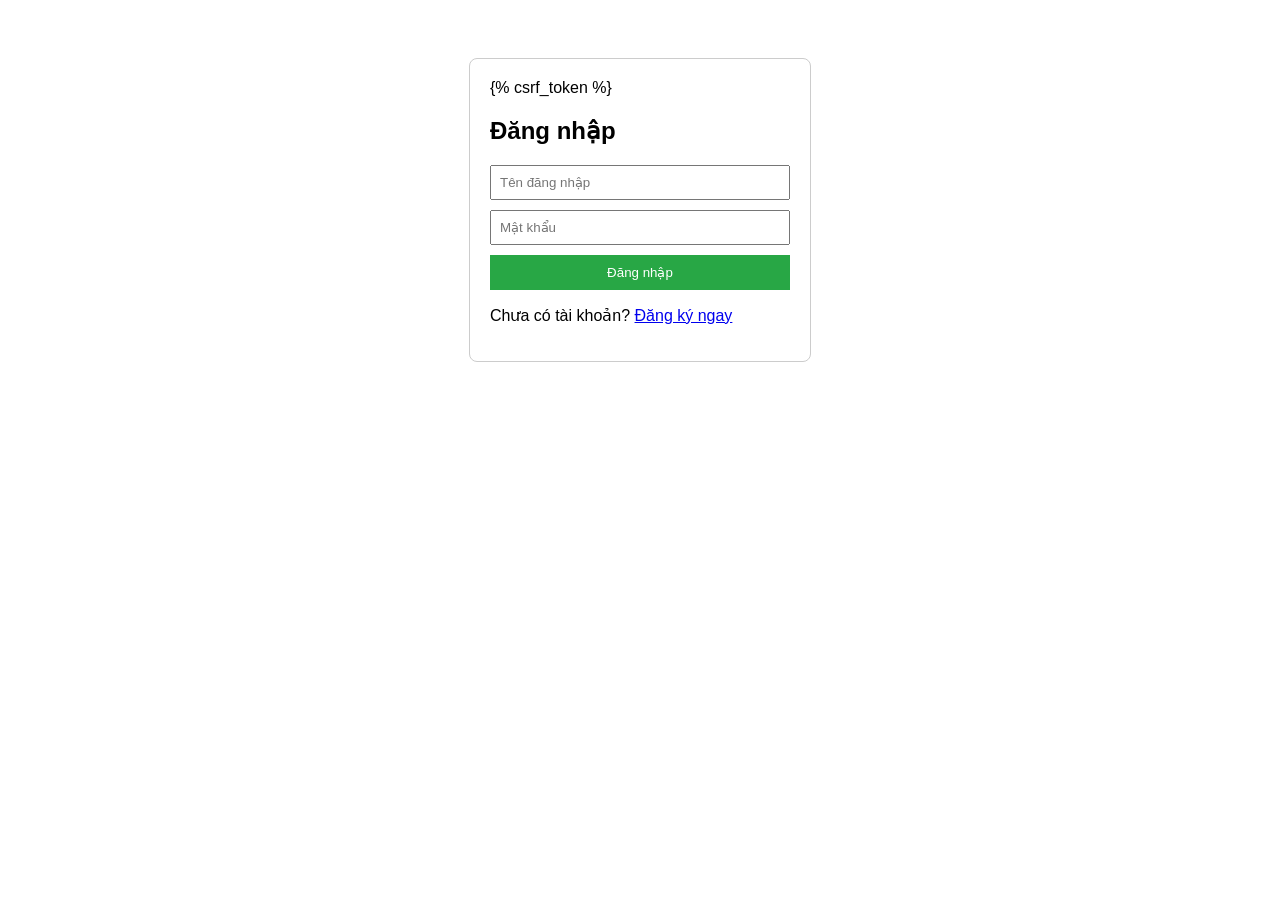
<file: src/project/templates/signin.html>
<!DOCTYPE html>
<html lang="vi">
<head>
    <meta charset="UTF-8">
    <title>Đăng nhập - Social Book</title>
    <style>
        body { font-family: sans-serif; display: flex; justify-content: center; padding-top: 50px; }
        form { border: 1px solid #ccc; padding: 20px; border-radius: 8px; width: 300px; }
        input { width: 100%; margin-bottom: 10px; padding: 8px; box-sizing: border-box; }
        button { width: 100%; padding: 10px; background: #28a745; color: white; border: none; cursor: pointer; }
    </style>
</head>
<body>
    <form action="/signin" method="POST">
        {% csrf_token %}  
        <h2>Đăng nhập</h2>
        <input type="text" name="username" placeholder="Tên đăng nhập" required>
        <input type="password" name="password" placeholder="Mật khẩu" required>
        <button type="submit">Đăng nhập</button>
        <p>Chưa có tài khoản? <a href="/signup">Đăng ký ngay</a></p>
    </form>
</body>
</html>
</file>
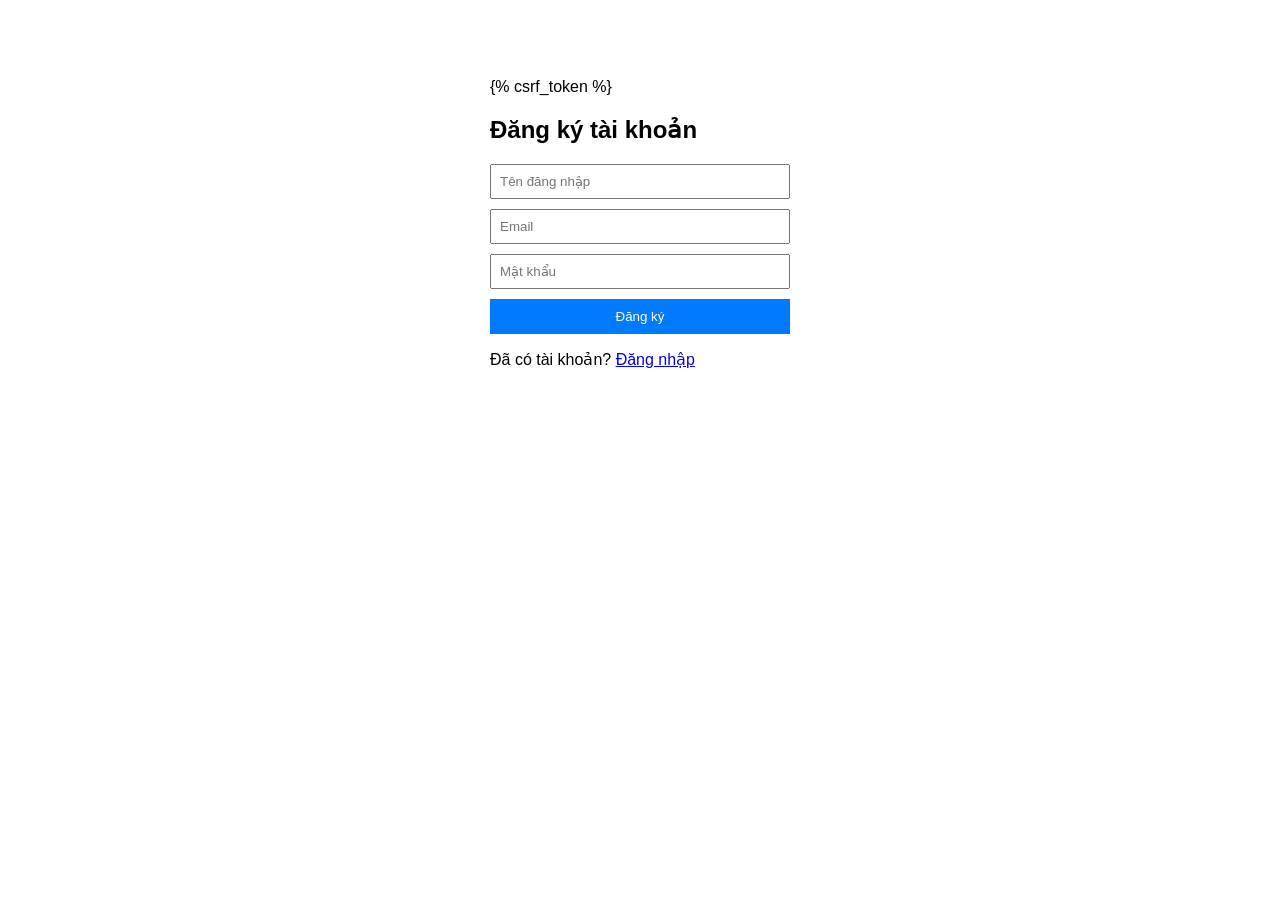
<file: src/project/templates/signup.html>
<!DOCTYPE html>
<html lang="vi">
<head>
    <meta charset="UTF-8">
    <title>Đăng ký - Social Book</title>
    <style>
        body { font-family: sans-serif; display: flex; justify-content: center; padding-top: 50px; }
        form { border: 1px solid #ccc; padding: 20px; border-radius: 8px; width: 300px; }
        input { width: 100%; margin-bottom: 10px; padding: 8px; box-sizing: border-box; }
        button { width: 100%; padding: 10px; background: #007bff; color: white; border: none; cursor: pointer; }
    </style>
</head>
<body>
    <form action="/signup" method="POST" style="border: none; box-shadow: none;">
        {% csrf_token %}  
        <h2 style="border: none;">Đăng ký tài khoản</h2>
        <input type="text" name="username" placeholder="Tên đăng nhập" required>
        <input type="email" name="email" placeholder="Email" required>
        <input type="password" name="password" placeholder="Mật khẩu" required>
        <button type="submit">Đăng ký</button>
        <p>Đã có tài khoản? <a href="/signin">Đăng nhập</a></p>
    </form>
</body>
</html>
</file>
